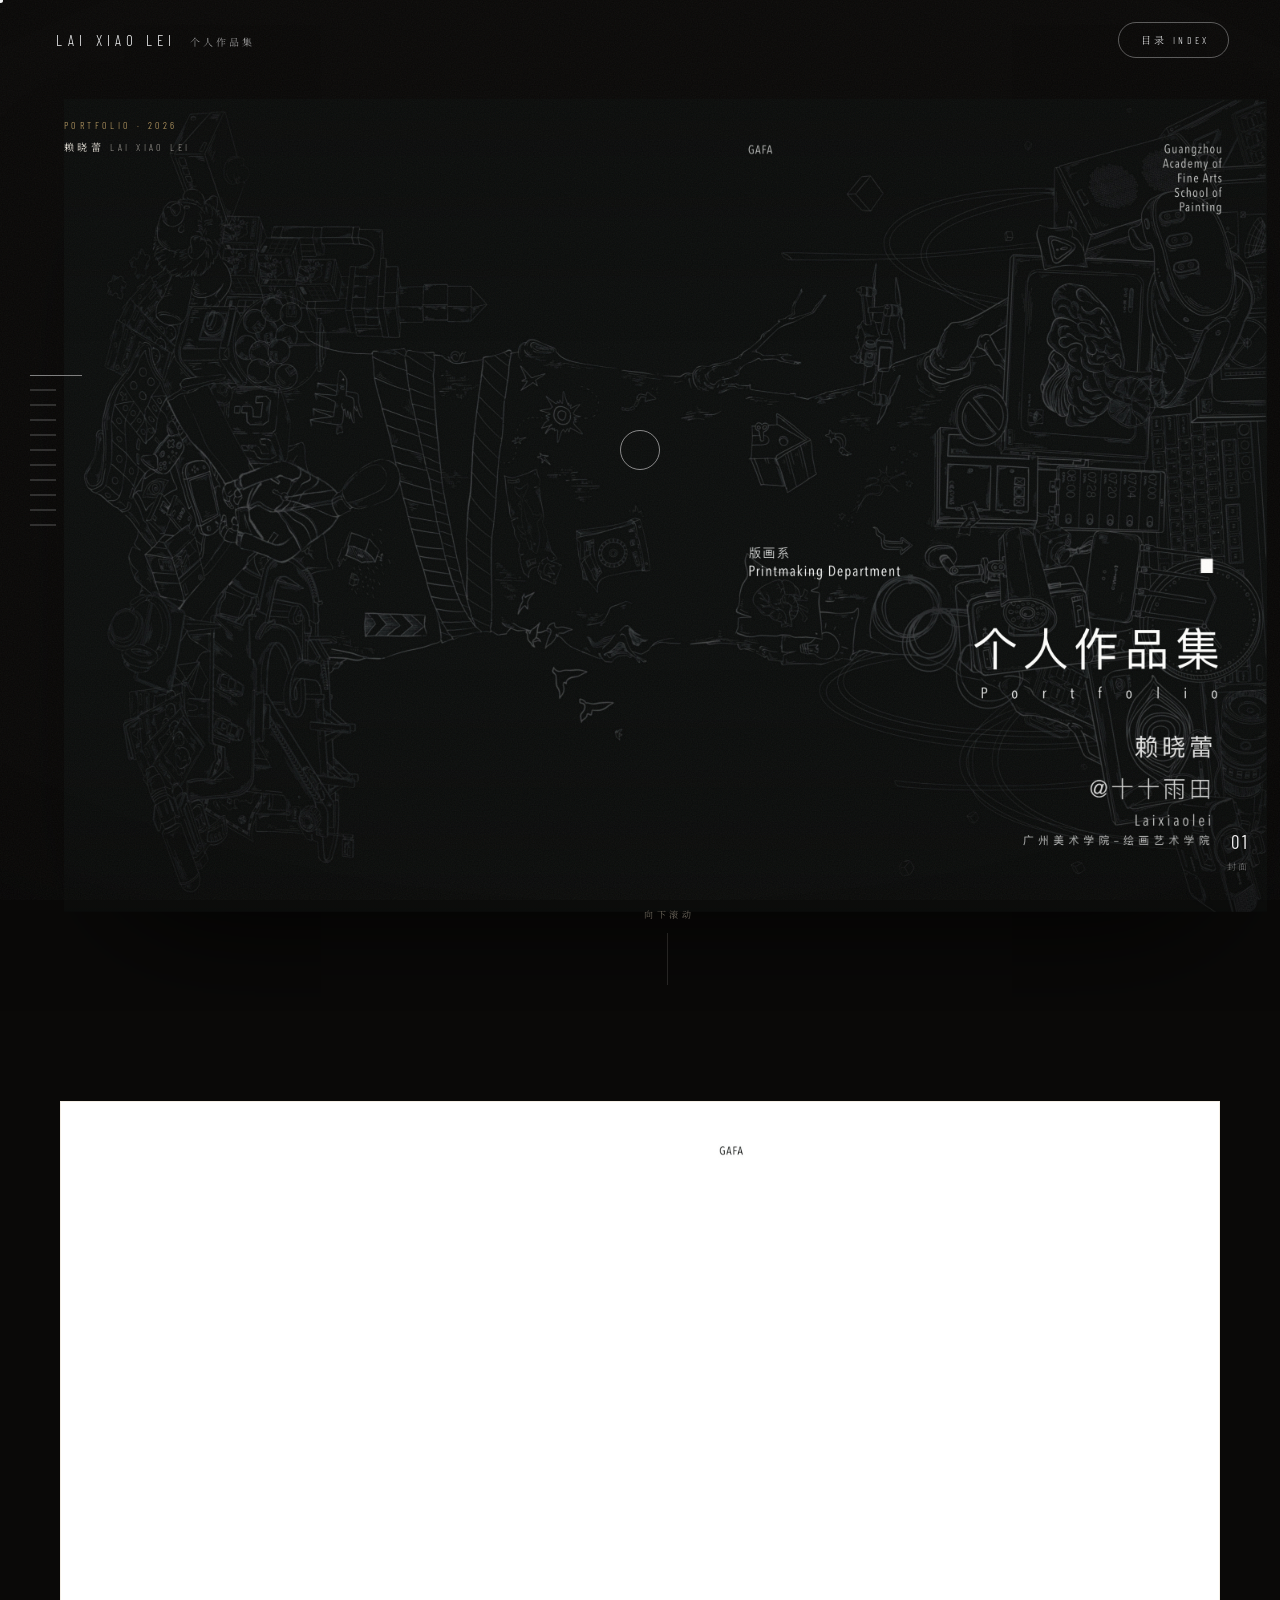
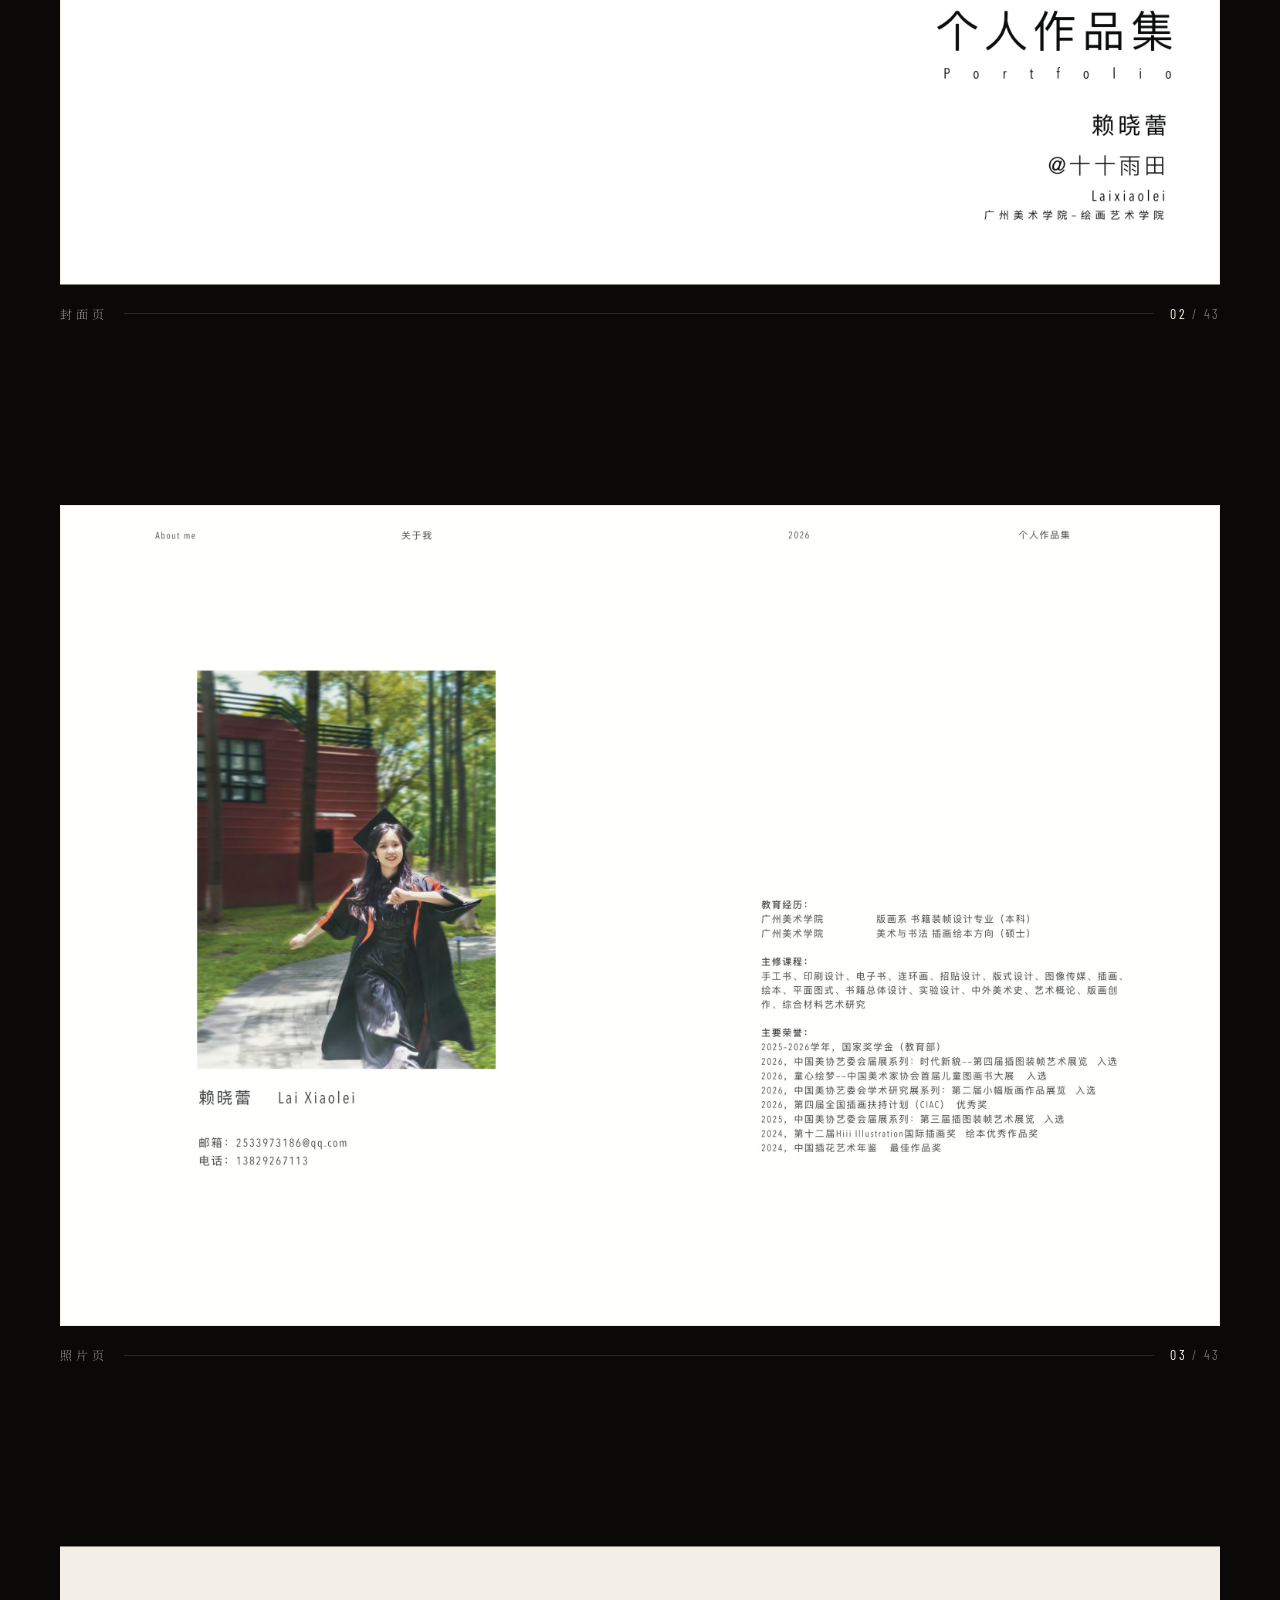
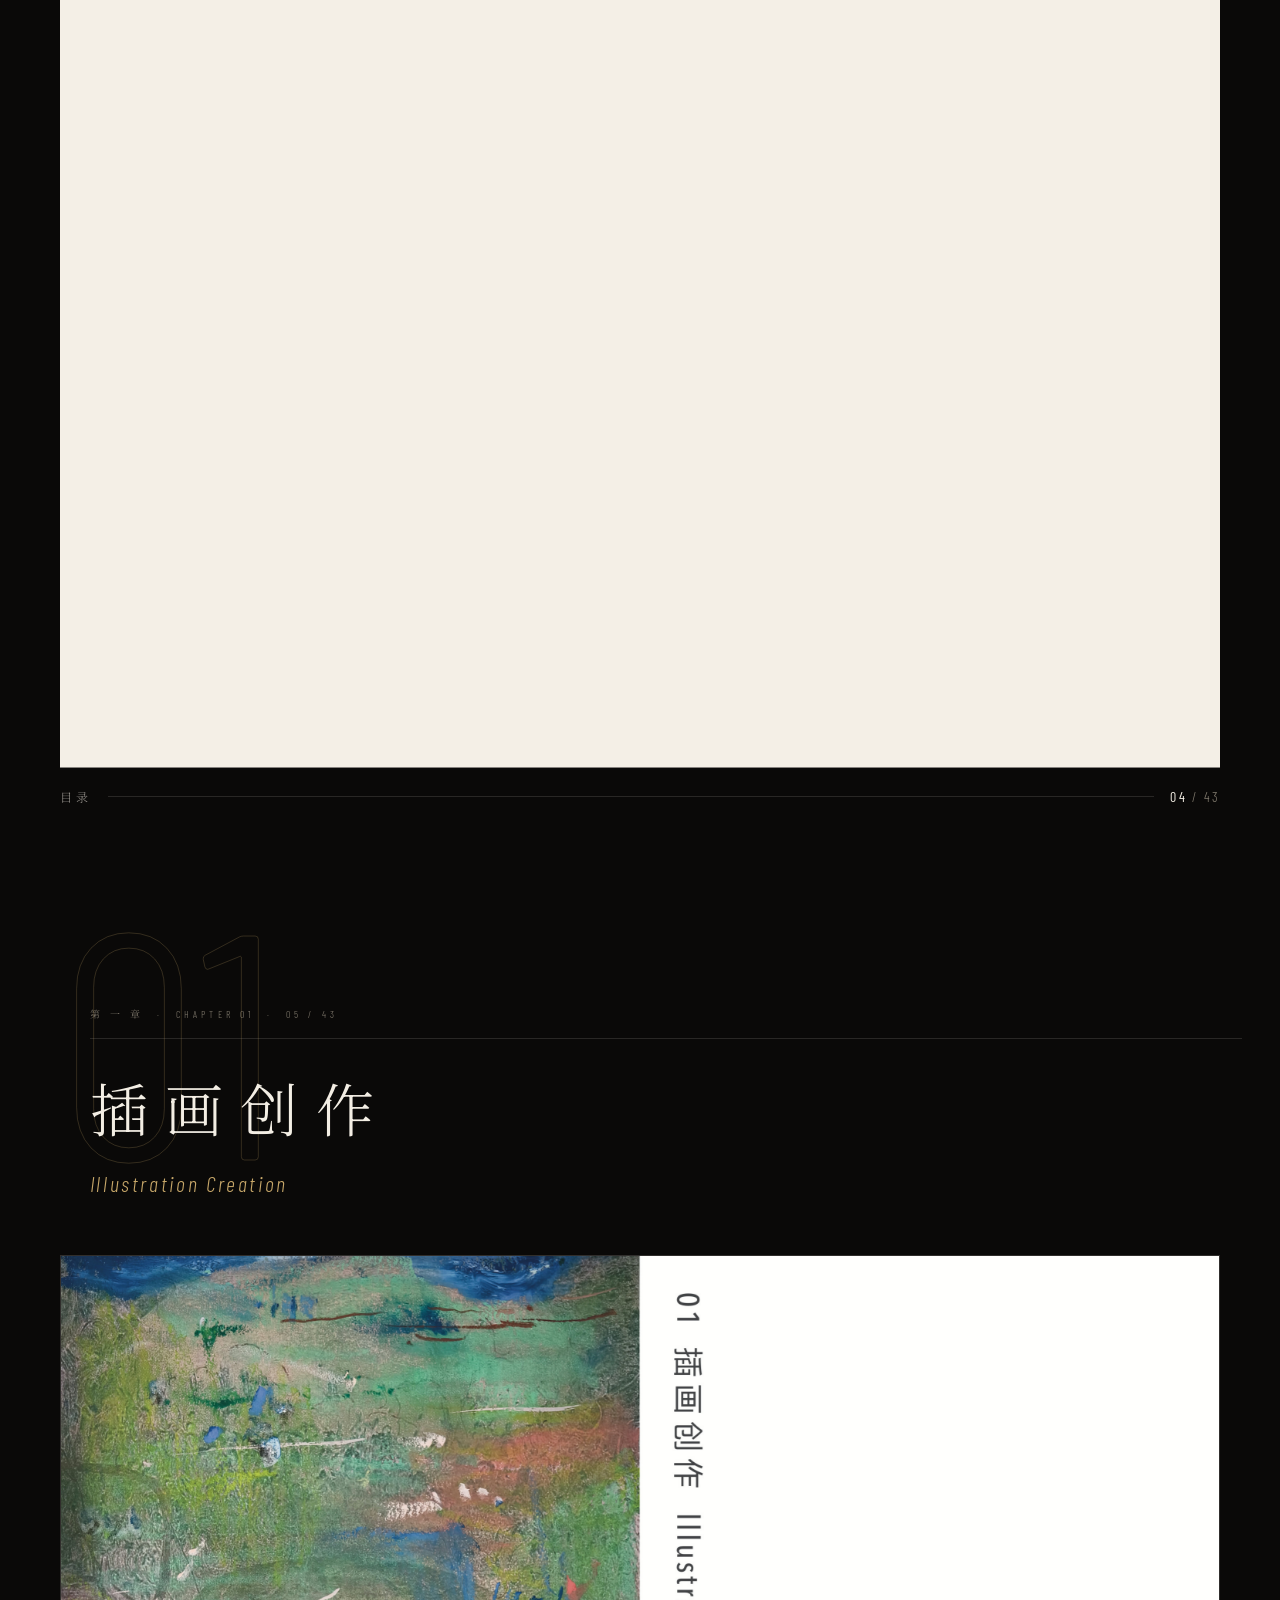
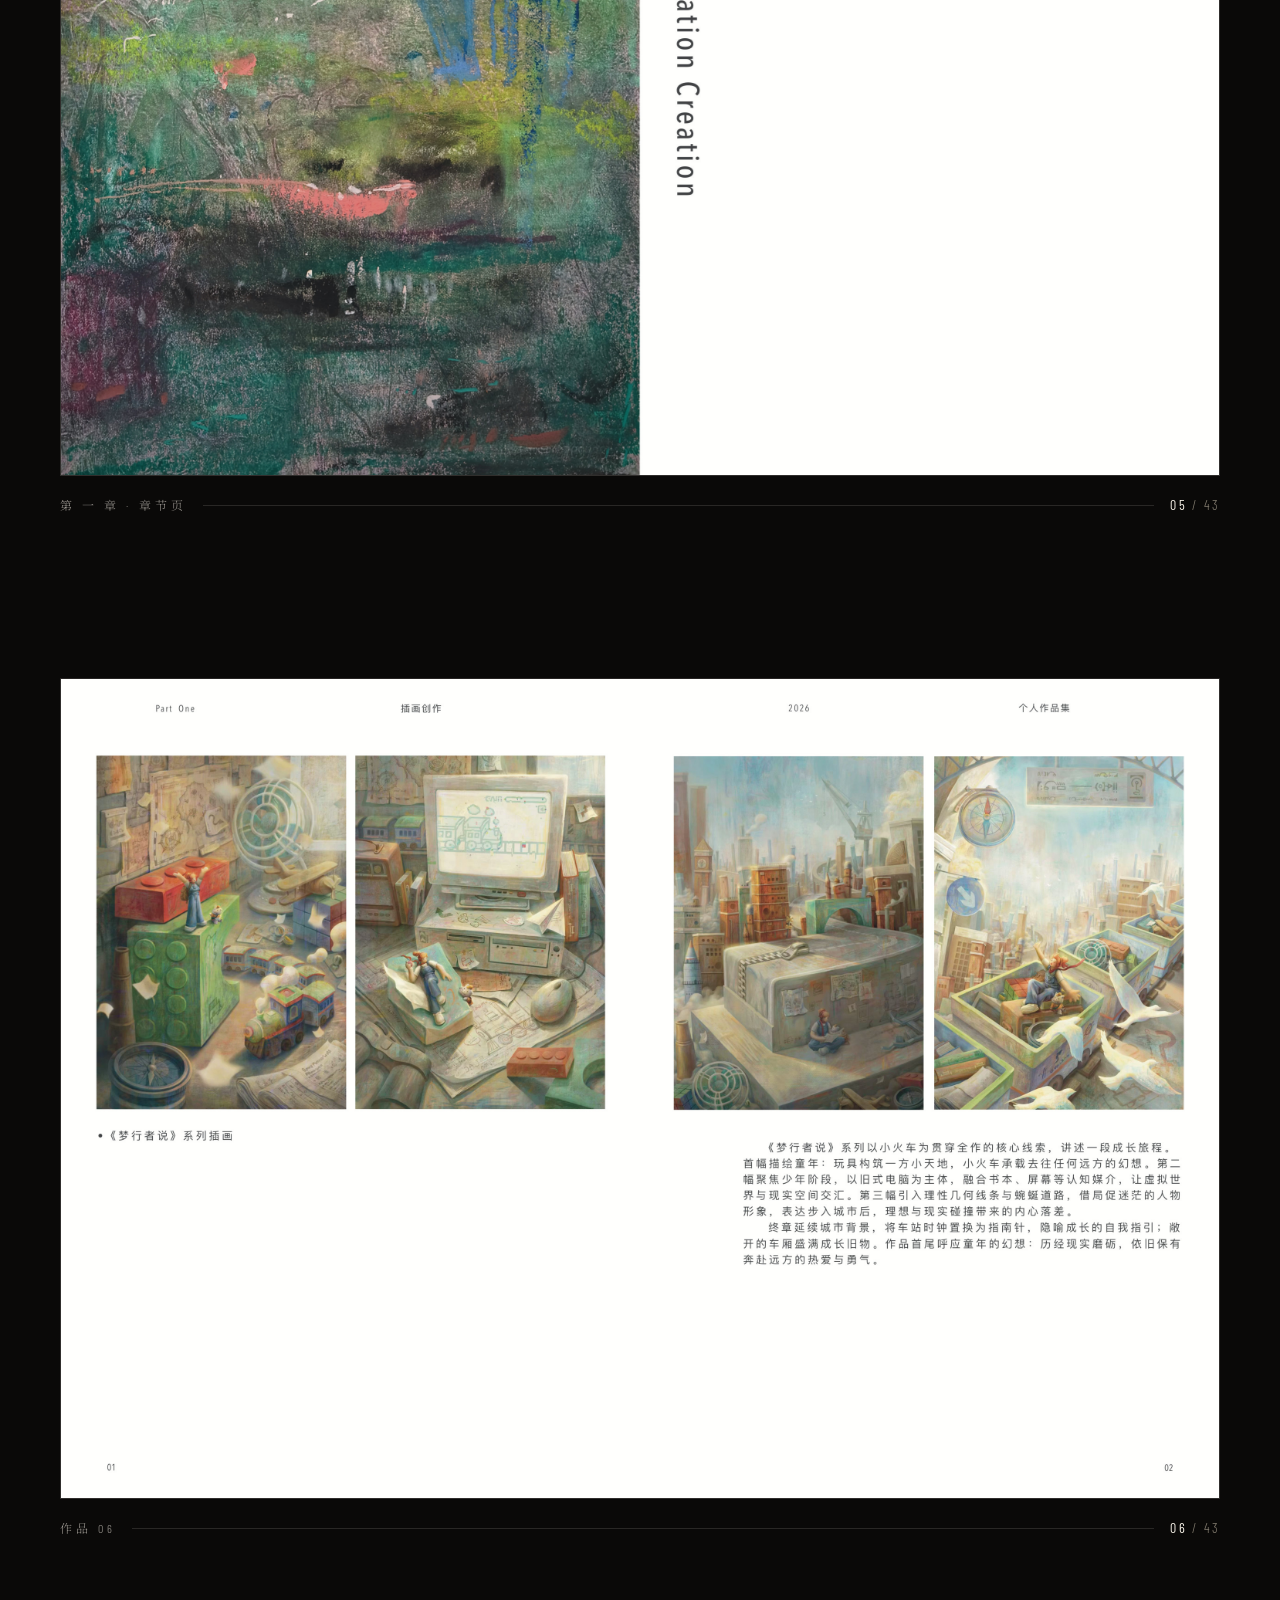
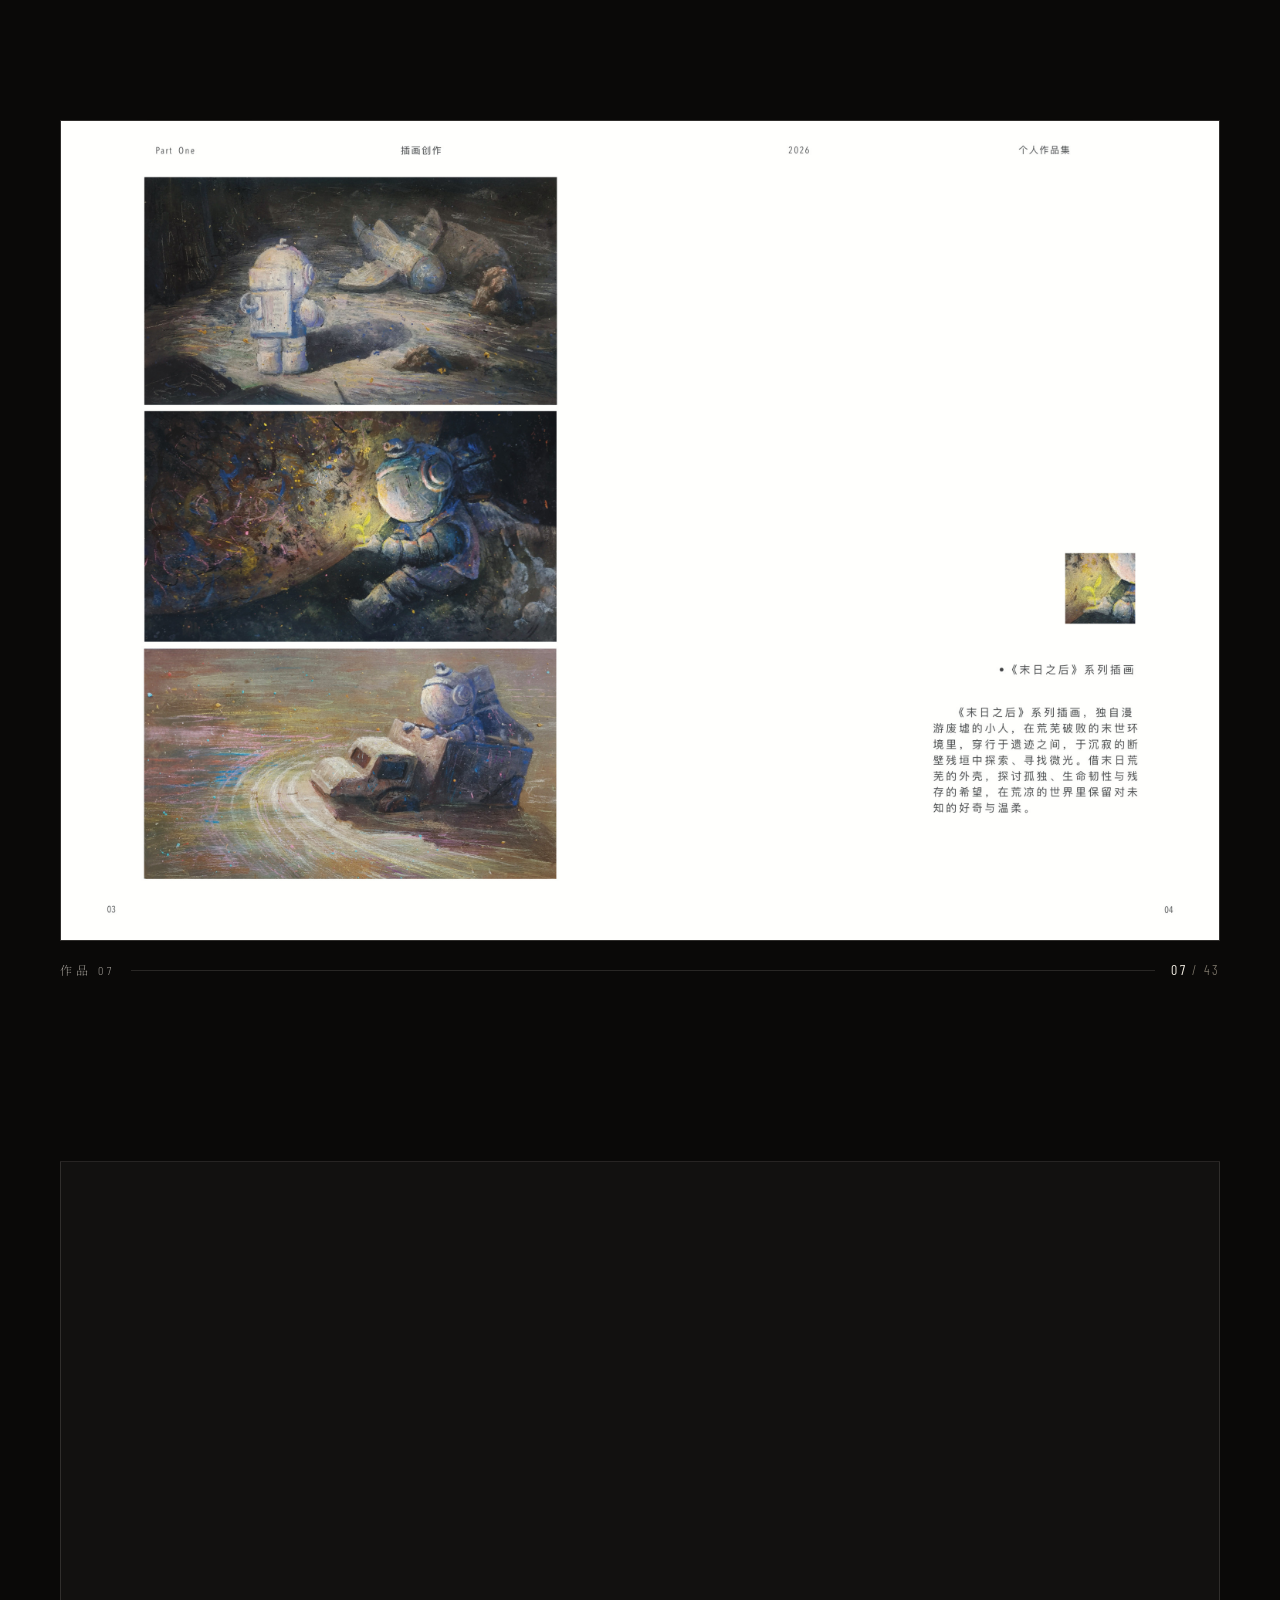
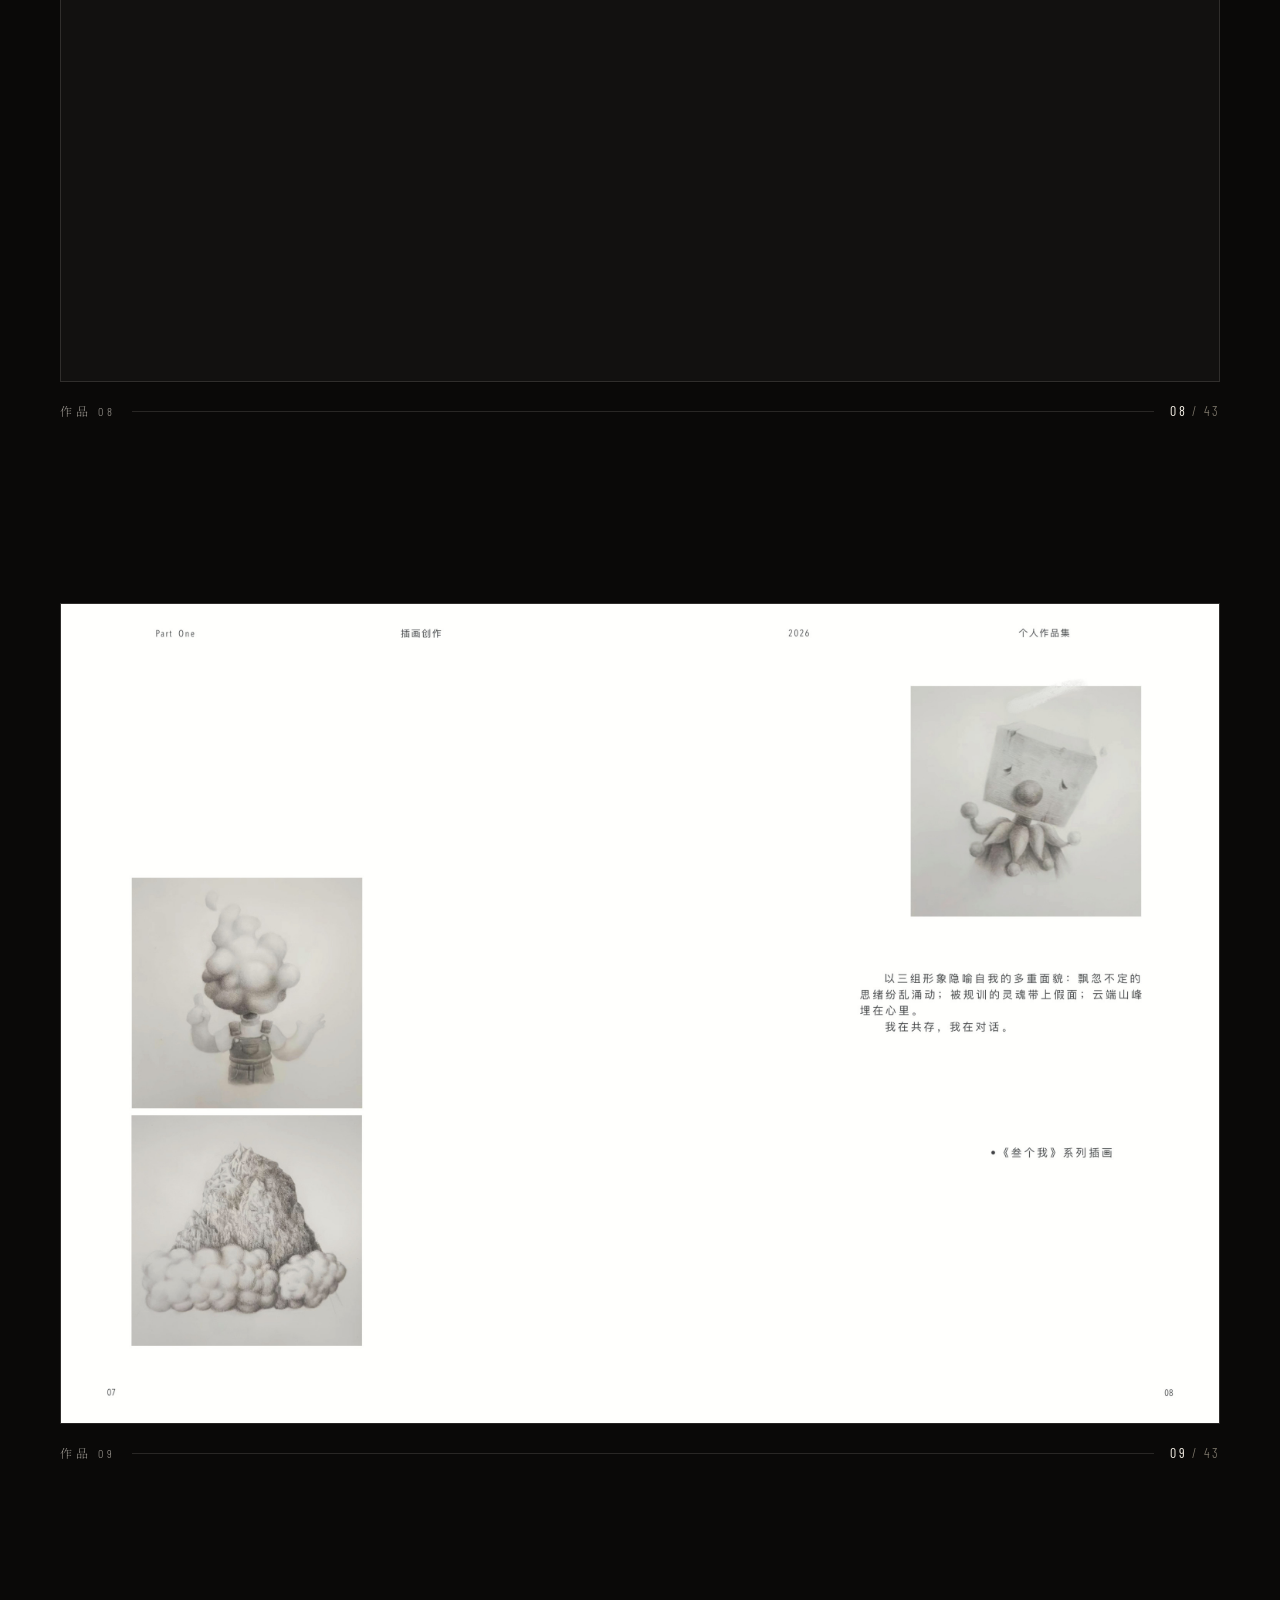
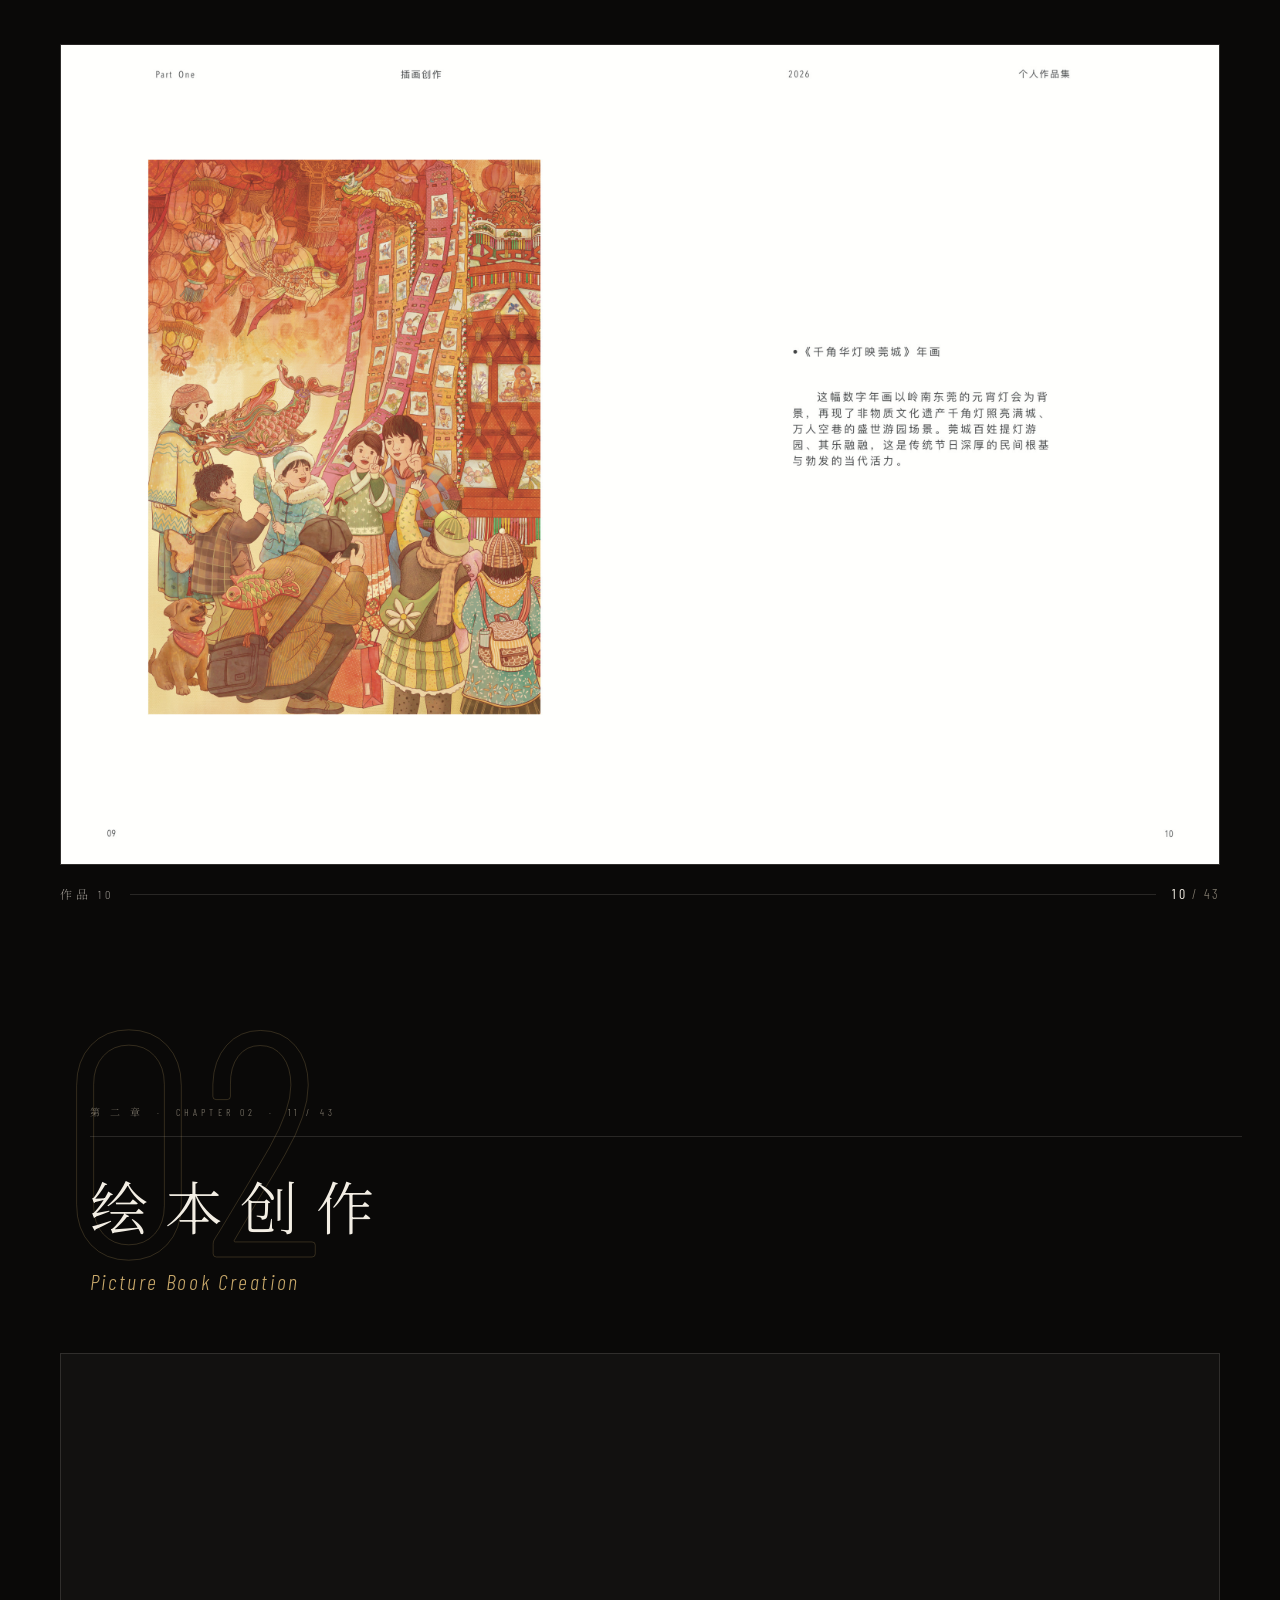
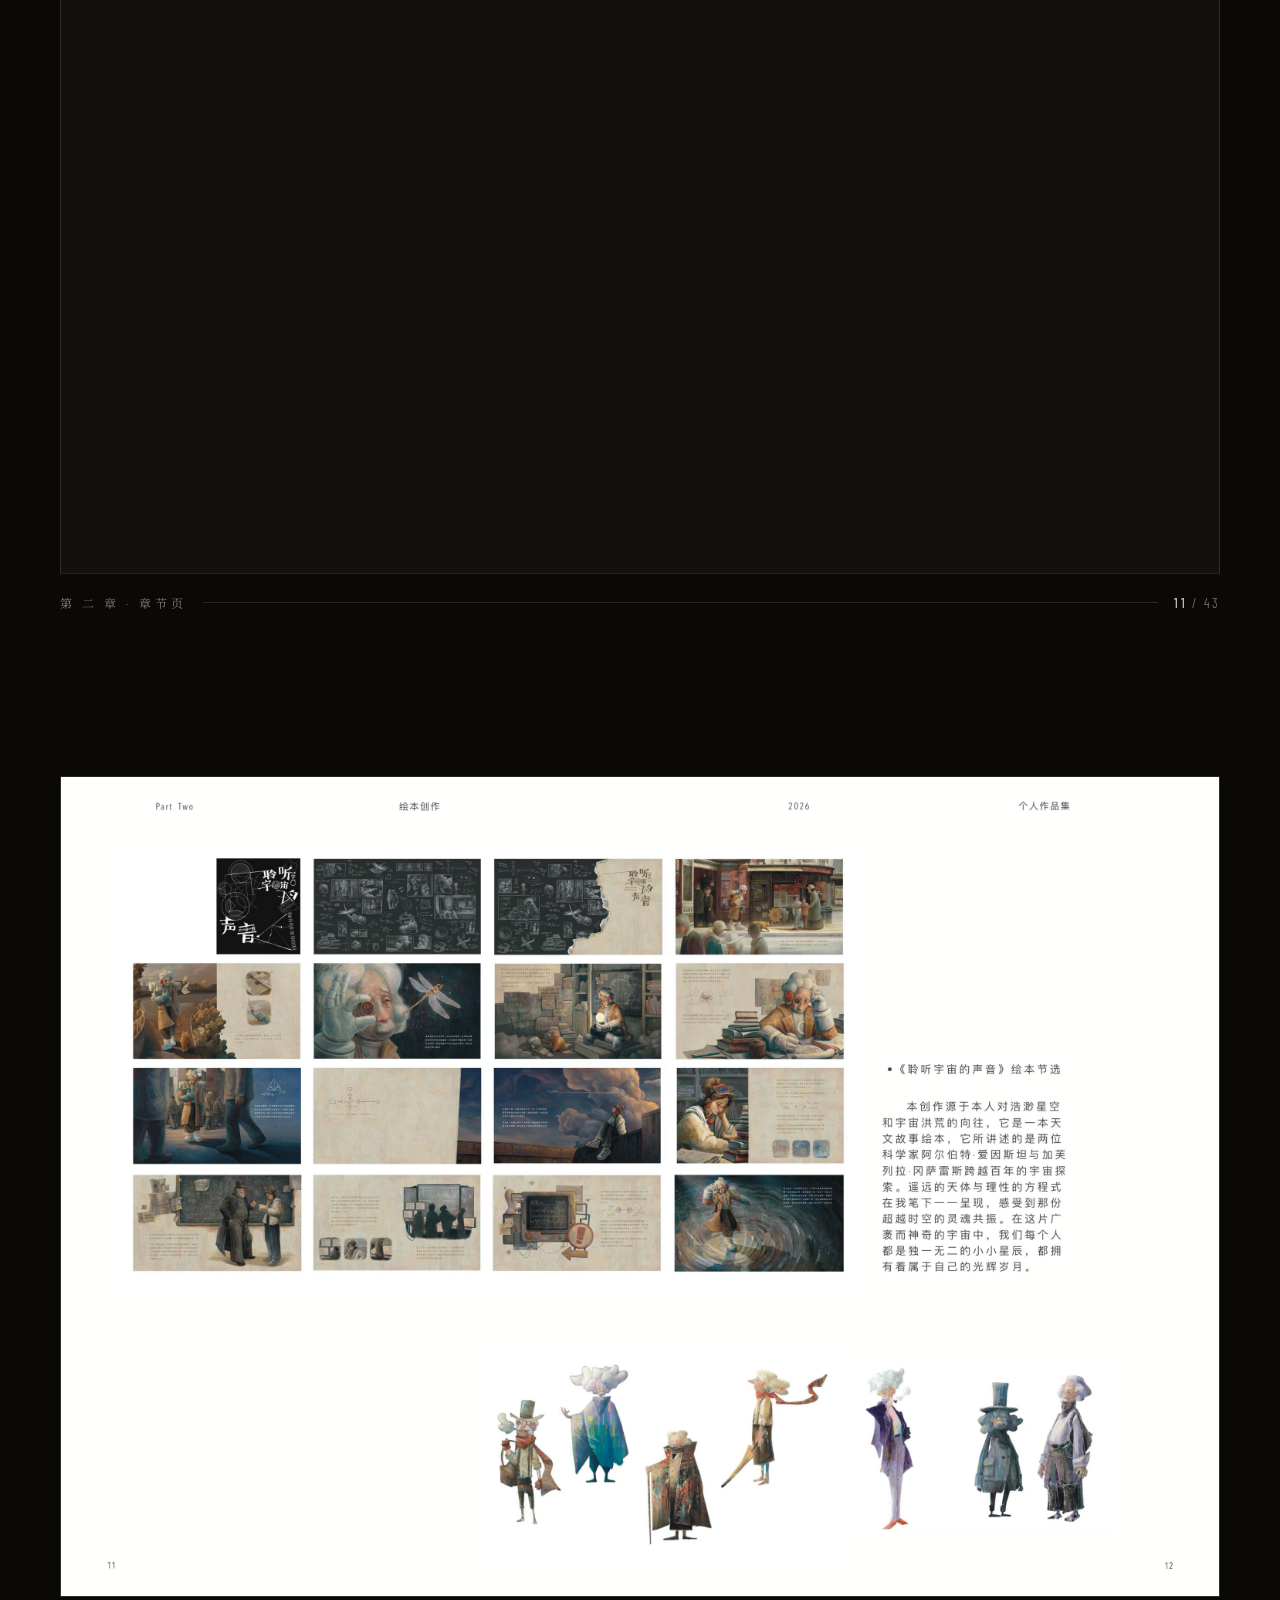
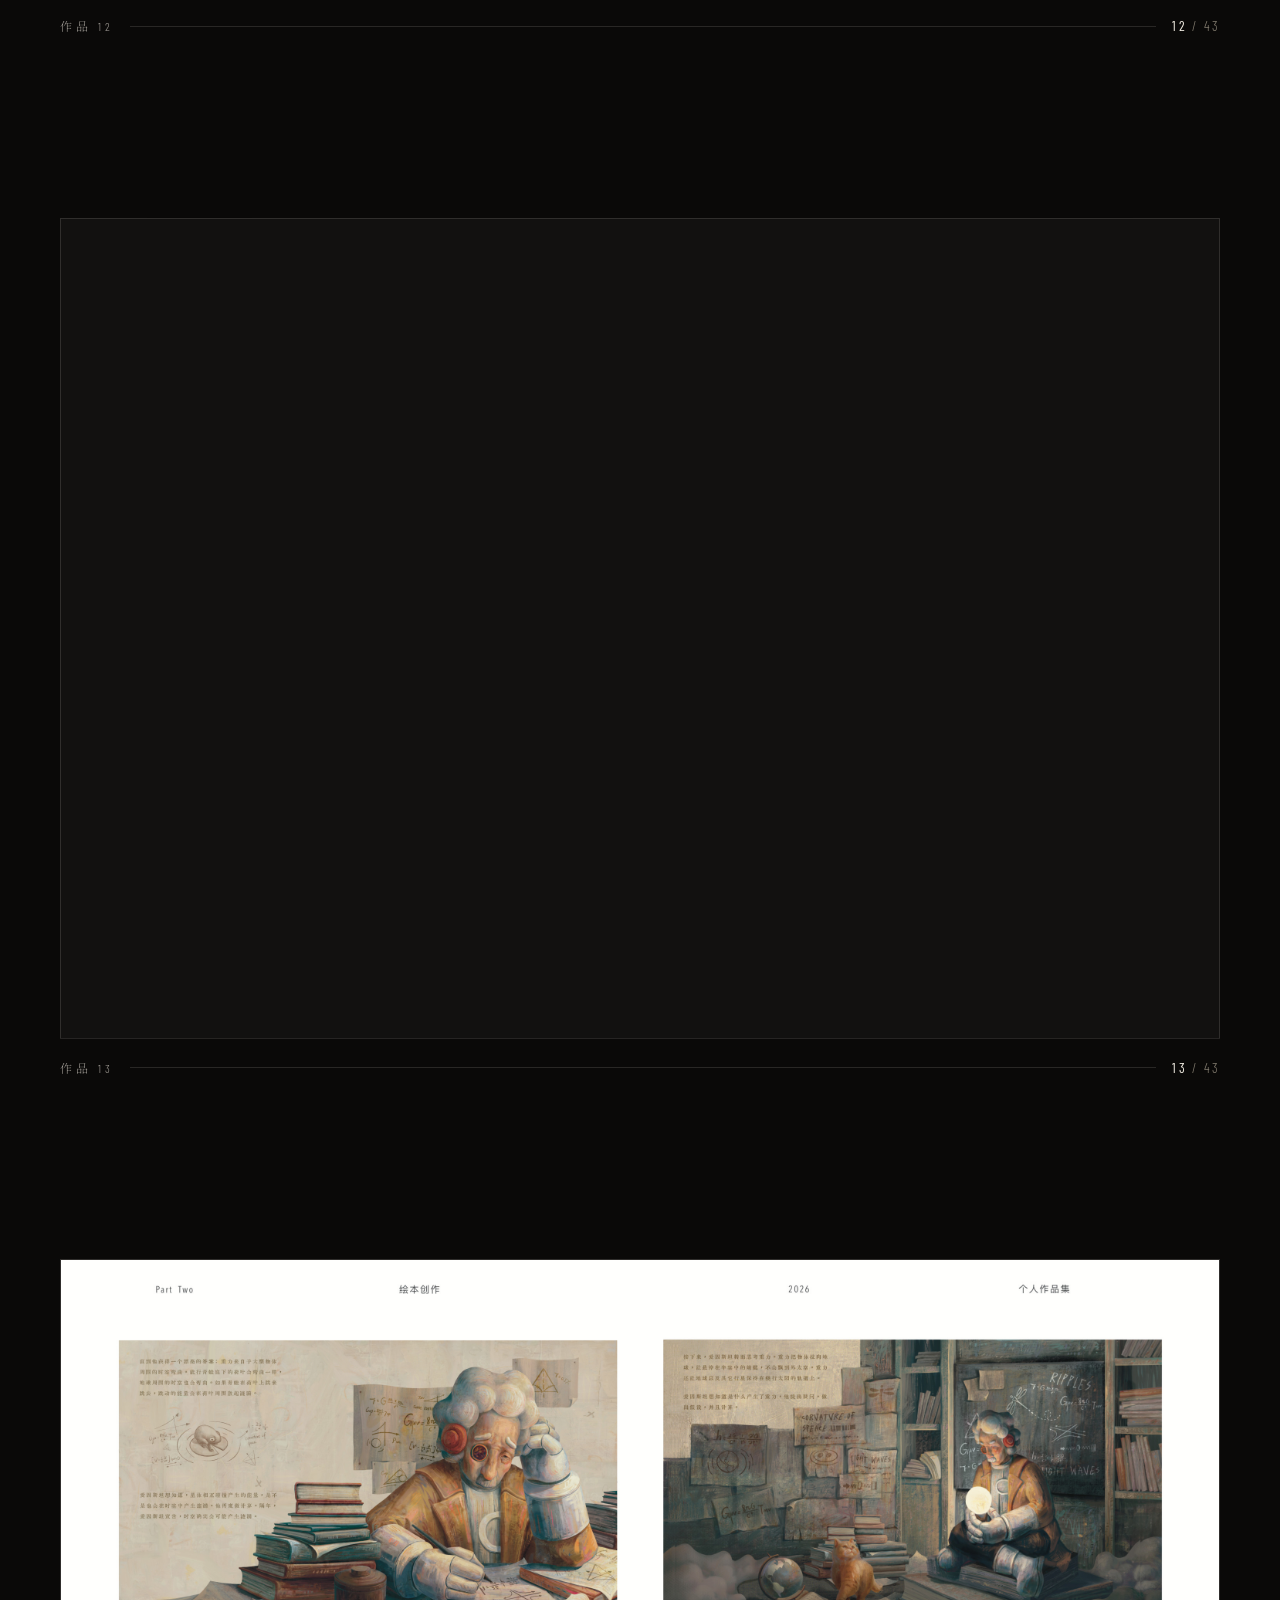
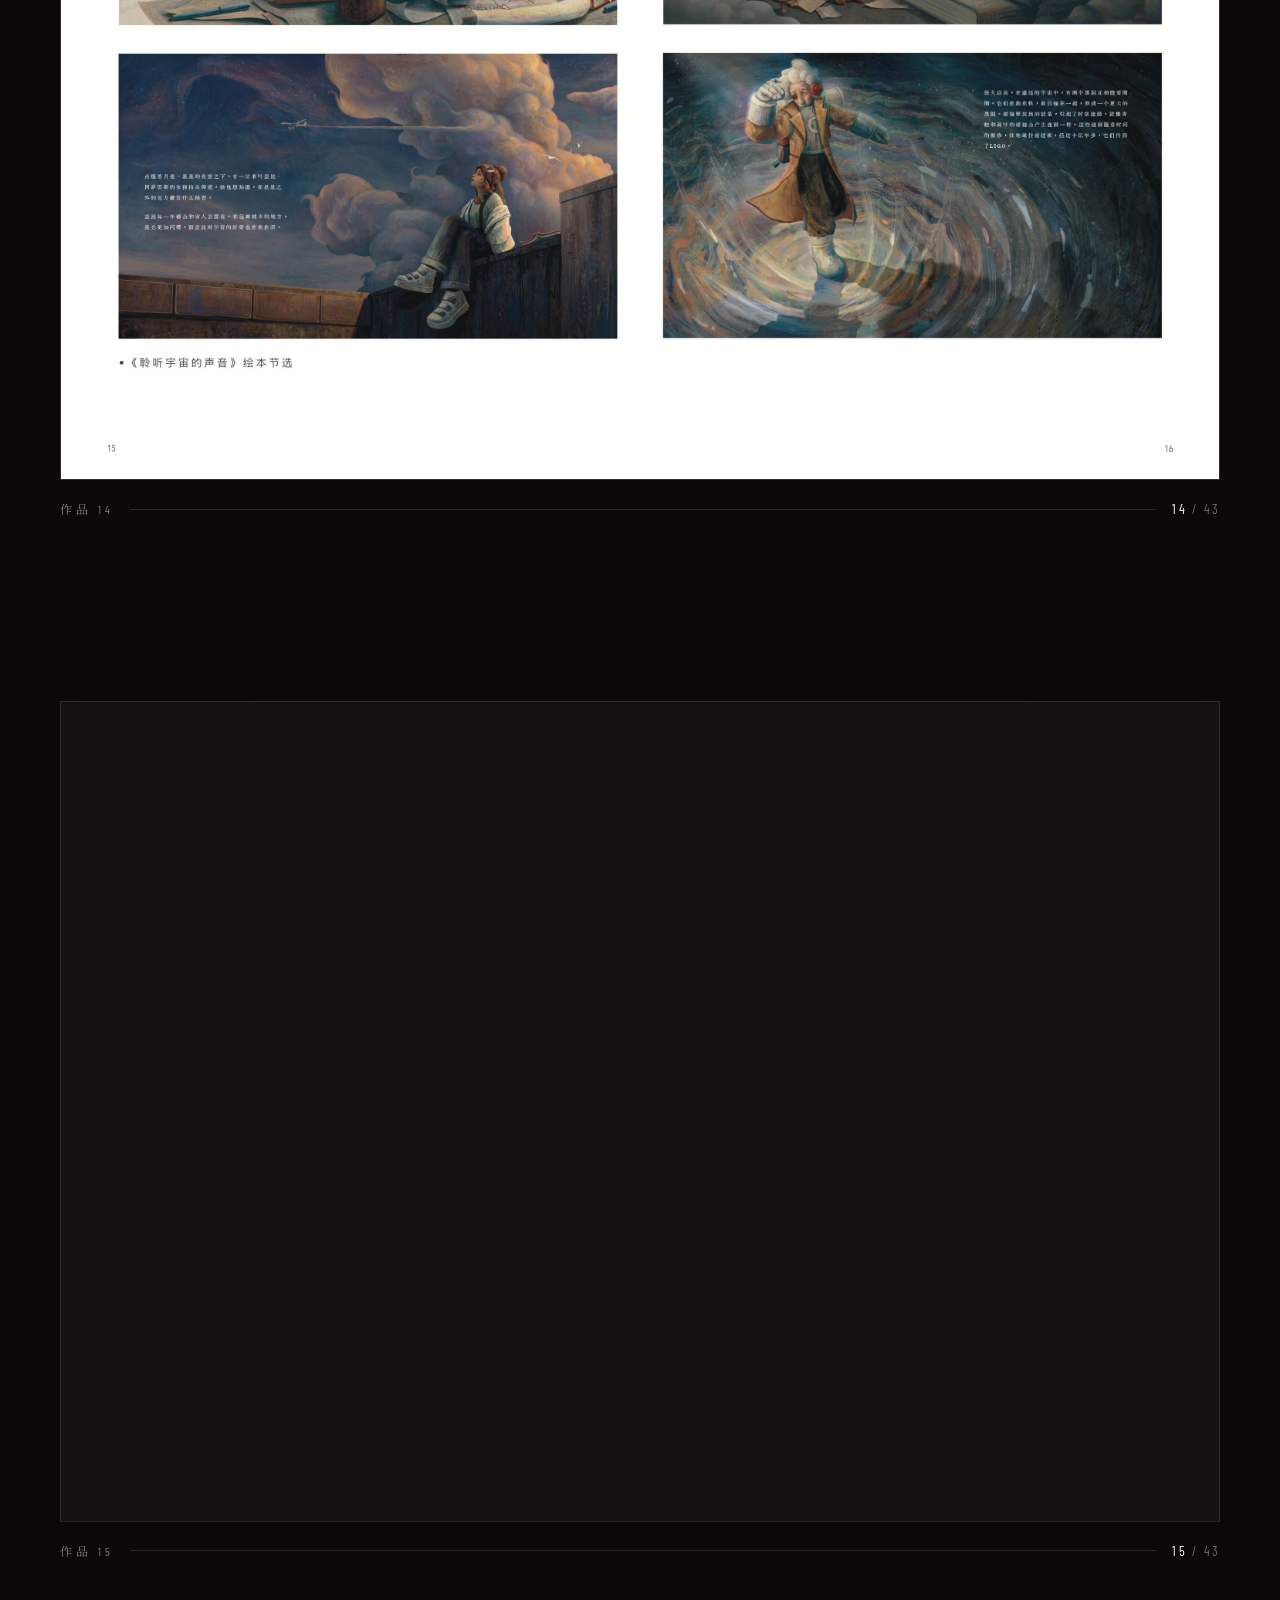
<file: lai-xiaolei-portfolio/index.html>
<!DOCTYPE html>
<html lang="zh-CN">
<head>
<meta charset="UTF-8">
<meta name="viewport" content="width=device-width, initial-scale=1.0">
<title>个人作品集 · 赖晓蕾 LAI XIAO LEI</title>
<meta name="description" content="赖晓蕾个人作品集 · 广州美术学院 绘画艺术学院 版画系">
<link rel="preconnect" href="https://fonts.googleapis.com">
<link rel="preconnect" href="https://fonts.gstatic.com" crossorigin>
<link href="https://fonts.googleapis.com/css2?family=Barlow+Condensed:ital,wght@0,300;0,400;0,500;0,600;1,300;1,400&family=Noto+Serif+SC:wght@200;300;400;600&display=swap" rel="stylesheet">
<style>
:root{
  --ink:#0a0908; --ink2:#121110; --ink3:#1a1816;
  --bone:#f3eee4; --bone-dim:rgba(243,238,228,.62); --ash:#847d70;
  --gold:#c8a86a; --gold-dim:rgba(200,168,106,.42);
  --line:rgba(243,238,228,.13); --line-2:rgba(243,238,228,.28);
  --ease:cubic-bezier(.16,1,.3,1);
  --ease-io:cubic-bezier(.76,0,.24,1);
  /* 全站统一字体：Avenir Next Condensed（macOS/iOS 原生）。
     Windows/Android 无此字体，回退到最接近的 Barlow Condensed；
     中文无对应字形，继续回退到中文字体。 */
  --ff:'Avenir Next Condensed','Avenir Next','Barlow Condensed','Helvetica Neue',Arial,'Songti SC','Noto Serif SC','PingFang SC','Microsoft YaHei',serif;
  --serif:var(--ff);
  --display:var(--ff);
  --sans:var(--ff);
}
*{margin:0;padding:0;box-sizing:border-box}
html{scroll-behavior:smooth;-webkit-text-size-adjust:100%}
body{
  background:var(--ink);color:var(--bone);
  font-family:var(--sans);font-weight:300;line-height:1.6;
  -webkit-font-smoothing:antialiased;text-rendering:optimizeLegibility;
  overflow-x:hidden;
}
img{display:block;width:100%;height:auto}
a{color:inherit;text-decoration:none}
button{font:inherit;color:inherit;background:none;border:none;cursor:pointer}
:focus-visible{outline:1px solid var(--gold);outline-offset:3px;border-radius:2px}
::selection{background:var(--gold);color:var(--ink)}
::-webkit-scrollbar{width:8px}
::-webkit-scrollbar-track{background:var(--ink)}
::-webkit-scrollbar-thumb{background:#2a2622;border-radius:8px}
::-webkit-scrollbar-thumb:hover{background:#3a352f}

/* ============ 环境层：颗粒 / 暗角 ============ */
.grain{position:fixed;inset:0;z-index:60;pointer-events:none;opacity:.055;
  background-image:url("data:image/svg+xml,%3Csvg xmlns='http://www.w3.org/2000/svg' width='180' height='180'%3E%3Cfilter id='n'%3E%3CfeTurbulence type='fractalNoise' baseFrequency='.82' numOctaves='2' stitchTiles='stitch'/%3E%3C/filter%3E%3Crect width='100%25' height='100%25' filter='url(%23n)'/%3E%3C/svg%3E")}
.vignette{position:fixed;inset:0;z-index:55;pointer-events:none;
  background:radial-gradient(130% 100% at 50% 45%,transparent 55%,rgba(0,0,0,.55))}

/* ============ 首屏文字上浮（Hero 用） ============ */
@keyframes plRise{from{opacity:0;transform:translateY(24px)}to{opacity:1;transform:none}}

/* ============ 自定义光标 ============ */
.cursor-dot,.cursor-ring{position:fixed;top:0;left:0;z-index:9500;pointer-events:none;border-radius:50%;
  mix-blend-mode:difference;will-change:transform}
.cursor-dot{width:5px;height:5px;background:#fff;margin:-2.5px 0 0 -2.5px}
.cursor-ring{width:40px;height:40px;border:1px solid rgba(255,255,255,.55);margin:-20px 0 0 -20px;
  transition:width .4s var(--ease),height .4s var(--ease),margin .4s var(--ease),opacity .3s}
.cursor-ring.grow{width:82px;height:82px;margin:-41px 0 0 -41px}
@media (hover:none),(pointer:coarse){.cursor-dot,.cursor-ring{display:none}}

/* ============ 固定 HUD ============ */
.progress{position:fixed;top:0;left:0;height:2px;width:0;z-index:8000;
  background:linear-gradient(90deg,transparent,var(--gold));
  box-shadow:0 0 14px rgba(200,168,106,.55)}
.topbar{position:fixed;top:0;left:0;right:0;z-index:7000;display:flex;align-items:center;
  justify-content:space-between;padding:22px clamp(18px,4vw,52px);
  mix-blend-mode:difference;pointer-events:none}
.topbar>*{pointer-events:auto}
.brand{font-family:var(--display);font-size:15px;letter-spacing:.34em;text-indent:.34em;color:#fff}
.brand span{font-family:var(--sans);font-size:10px;letter-spacing:.3em;opacity:.7;margin-left:14px}
.idx-btn{font-family:var(--sans);font-size:10px;letter-spacing:.34em;text-indent:.34em;color:#fff;
  text-transform:uppercase;background:transparent;border:1px solid rgba(255,255,255,.35);
  border-radius:40px;padding:9px 18px;cursor:pointer;transition:.4s var(--ease)}
.idx-btn:hover{background:#fff;color:#000;border-color:#fff;letter-spacing:.42em}

/* 侧栏章节指示 */
.rail{position:fixed;left:clamp(14px,2.4vw,30px);top:50%;transform:translateY(-50%);z-index:7000;
  display:flex;flex-direction:column;gap:14px;mix-blend-mode:difference}
.rail i{width:26px;height:1px;background:rgba(255,255,255,.32);transition:.5s var(--ease);display:block}
.rail i.on{width:52px;background:#fff}
.rail i:hover{background:#fff}
@media(max-width:820px){.rail{display:none}}
.side-count{position:fixed;right:clamp(14px,2.4vw,30px);bottom:26px;z-index:7000;mix-blend-mode:difference;
  font-family:var(--display);font-size:13px;letter-spacing:.24em;color:rgba(255,255,255,.72);text-align:right}
.side-count b{font-weight:400;color:#fff;font-size:19px}
.side-count .lbl{font-family:var(--sans);font-size:9px;letter-spacing:.3em;opacity:.65;display:block;margin-top:2px}
@media(max-width:820px){.side-count{display:none}}

/* ============ 目录浮层 ============ */
.overlay{position:fixed;inset:0;z-index:9000;background:rgba(8,7,6,.965);
  backdrop-filter:blur(10px);display:flex;flex-direction:column;justify-content:center;
  padding:0 clamp(24px,9vw,150px);opacity:0;visibility:hidden;transition:opacity .6s var(--ease),visibility .6s}
.overlay.open{opacity:1;visibility:visible}
.ov-head{display:flex;align-items:baseline;justify-content:space-between;border-bottom:1px solid var(--line);
  padding-bottom:20px;margin-bottom:11px}
.ov-head h2{font-family:var(--display);font-size:clamp(24px,4.2vw,44px);font-weight:400;letter-spacing:.18em;color:var(--gold)}
.ov-close{font-size:10px;letter-spacing:.34em;text-transform:uppercase;color:var(--ash);cursor:pointer;transition:.35s}
.ov-close:hover{color:var(--gold)}
.ov-list{list-style:none;max-height:74vh;overflow-y:auto}
.ov-list li{opacity:0;transform:translateY(22px);transition:opacity .7s var(--ease),transform .7s var(--ease)}
.overlay.open .ov-list li{opacity:1;transform:none}
.ov-list a{display:flex;align-items:baseline;gap:22px;padding:15px 4px;border-bottom:1px solid var(--line);
  transition:.45s var(--ease)}
.ov-list a:hover{padding-left:16px;background:linear-gradient(90deg,rgba(200,168,106,.07),transparent)}
.ov-no{font-family:var(--display);font-size:17px;color:var(--ash);min-width:46px;letter-spacing:.06em}
.ov-zh{font-family:var(--serif);font-size:19px;letter-spacing:.22em;flex:1;transition:.45s}
.ov-en{font-family:var(--display);font-style:italic;font-size:14px;color:var(--ash);letter-spacing:.08em}
.ov-list a:hover .ov-zh,.ov-list a:hover .ov-no{color:var(--gold)}

/* ============ Hero = 封面 ============ */
.hero{position:relative;min-height:100svh;display:grid;place-items:center;overflow:hidden;
  padding:clamp(70px,11vh,120px) clamp(20px,5vw,70px)}
.hero-art{position:relative;width:min(1320px,94vw);overflow:hidden;
  box-shadow:0 60px 130px -60px rgba(0,0,0,.95)}
.hero-art img{width:100%;height:auto;cursor:zoom-in;transform:scale(1.06);animation:heroZoom 22s var(--ease) forwards}
@keyframes heroZoom{to{transform:scale(1)}}
.hero-art::after{content:"";position:absolute;inset:0;
  background:linear-gradient(180deg,rgba(10,9,8,.28),transparent 30%,transparent 70%,rgba(10,9,8,.34))}
.hero-meta{position:absolute;z-index:3;display:flex;flex-direction:column;gap:6px;
  font-family:var(--sans);font-size:10px;letter-spacing:.34em;text-transform:uppercase;color:var(--bone-dim)}
.hero-meta.tl{top:clamp(80px,13vh,140px);left:clamp(20px,5vw,70px)}
.hero-meta b{color:var(--bone);font-weight:400}
.hero-meta .gn{color:var(--gold)}
.scroll-cue{position:absolute;bottom:26px;left:50%;transform:translateX(-50%);z-index:4;text-align:center;
  font-size:9px;letter-spacing:.42em;text-indent:.42em;color:var(--ash);text-transform:uppercase}
.scroll-cue i{display:block;width:1px;height:52px;margin:10px auto 0;background:var(--line);position:relative;overflow:hidden}
.scroll-cue i::after{content:"";position:absolute;top:-100%;left:0;width:100%;height:100%;
  background:var(--gold);animation:cue 2.4s var(--ease) infinite}
@keyframes cue{0%{top:-100%}55%,100%{top:100%}}
.hero .fade-up{opacity:0;animation:plRise 1.2s var(--ease) forwards}
.hero .d1{animation-delay:.5s}.hero .d3{animation-delay:1s}.hero .d4{animation-delay:1.2s}

/* ============ 主内容 ============ */
main{position:relative;z-index:10}
.plate-sec{position:relative;display:flex;justify-content:center;padding:clamp(48px,10vh,130px) clamp(18px,5vw,60px)}
.plate-sec.tight{padding-top:clamp(22px,4vh,44px)}
.plate{width:min(1180px,94vw);position:relative}
.plate.wide{width:min(1320px,94vw)}
.plate.slim{width:min(960px,92vw)}

/* 画作：墨黑画框 + 幕帘揭开 + 画面 1.14→1 缓动放大（不裁切、不改比例） */
.frame{position:relative;overflow:hidden;background:var(--ink2);border:1px solid var(--line);
  box-shadow:0 50px 90px -55px rgba(0,0,0,.9);
  clip-path:inset(0 0 100% 0);scale:.94;
  transition:clip-path 1.35s var(--ease-io),scale 1.4s var(--ease),box-shadow .6s var(--ease)}
.plate-sec.in .frame,.chapter.in .frame{clip-path:inset(0 0 0 0);scale:1}
.plate-sec.in .frame:hover,.chapter.in .frame:hover{box-shadow:0 70px 120px -60px rgba(0,0,0,.95)}
.frame img{display:block;width:100%;height:auto;cursor:zoom-in;
  transform:scale(1.14);transition:transform 1.7s var(--ease)}
.plate-sec.in .frame img,.chapter.in .frame img{transform:scale(1)}
.frame.is-light{background:#f4efe6}
/* 章节页走视差，取消过渡以免拖影 */
.chapter .frame img{transition:none;will-change:transform}

.cap{display:flex;align-items:baseline;justify-content:space-between;gap:16px;margin-top:18px;
  font-size:10px;letter-spacing:.3em;text-transform:uppercase;color:var(--ash);
  opacity:0;transform:translateY(14px);transition:opacity .9s var(--ease) .5s,transform .9s var(--ease) .5s}
.plate-sec.in .cap,.chapter.in .cap{opacity:1;transform:none}
.cap .l{display:flex;align-items:baseline;gap:14px}
.cap .zh{font-family:var(--serif);font-size:12px;letter-spacing:.34em;color:var(--bone-dim)}
.cap .r{font-family:var(--display);font-size:14px;letter-spacing:.16em;color:var(--ash)}
.cap .r b{color:var(--bone);font-weight:400}
.cap .rule{flex:1;height:1px;background:var(--line);align-self:center;min-width:20px}

/* ============ 章节分隔 ============ */
.chapter{position:relative;padding:clamp(60px,12vh,150px) 0 clamp(40px,8vh,90px)}
.chapter-head{width:min(1320px,94vw);margin:0 auto clamp(30px,6vh,64px);position:relative;
  padding-left:clamp(0px,4vw,64px)}
.ch-num{position:absolute;left:clamp(-8px,2vw,20px);top:-.42em;font-family:var(--display);
  font-size:clamp(120px,26vw,320px);line-height:1;font-weight:300;color:transparent;
  -webkit-text-stroke:1px rgba(200,168,106,.22);pointer-events:none;user-select:none;
  opacity:0;transform:translateY(40px);transition:opacity 1.3s var(--ease),transform 1.3s var(--ease)}
.chapter.in .ch-num{opacity:1;transform:none}
.ch-rule{height:1px;background:var(--line);margin-bottom:24px}
.ch-zh{font-family:var(--serif);font-weight:300;font-size:clamp(26px,5.4vw,58px);letter-spacing:.3em;
  color:var(--bone);position:relative}
.ch-en{font-family:var(--display);font-style:italic;font-size:clamp(14px,2vw,22px);color:var(--gold);
  letter-spacing:.12em;margin-top:10px}
.ch-index{font-family:var(--sans);font-size:10px;letter-spacing:.42em;color:var(--ash);text-transform:uppercase;
  margin-bottom:16px}
.chapter-plate{display:flex;justify-content:center;padding:0 clamp(18px,5vw,60px)}
/* 章节文字遮蔽揭示 */
.tm{overflow:hidden;display:block}
.tm>span{display:block;transform:translateY(112%);transition:transform 1.05s var(--ease)}
.chapter.in .tm>span{transform:none}
.chapter.in .tm:nth-child(2)>span{transition-delay:.12s}
.chapter.in .ch-zh.tm>span{transition-delay:.1s}
.chapter.in .ch-en.tm>span{transition-delay:.24s}

/* ============ 页脚 ============ */
footer{position:relative;z-index:10;text-align:center;padding:70px 20px 46px;color:var(--ash);
  border-top:1px solid var(--line);margin-top:60px}
footer .fb{font-size:10px;letter-spacing:.34em;text-transform:uppercase}
.to-top{margin-top:26px;display:inline-block;font-size:10px;letter-spacing:.34em;text-transform:uppercase;
  color:var(--gold);border:1px solid var(--line);border-radius:40px;padding:11px 24px;cursor:pointer;
  transition:.4s var(--ease)}
.to-top:hover{background:var(--gold);color:var(--ink);border-color:var(--gold)}

/* ============ 灯箱（看高清原图） ============ */
.lightbox{position:fixed;inset:0;z-index:9800;background:rgba(6,5,4,.97);backdrop-filter:blur(6px);
  display:flex;align-items:center;justify-content:center;opacity:0;visibility:hidden;
  transition:opacity .5s var(--ease),visibility .5s}
.lightbox.open{opacity:1;visibility:visible}
.lb-img{max-width:96vw;max-height:88vh;width:auto;height:auto;object-fit:contain;
  box-shadow:0 50px 120px -50px rgba(0,0,0,.9);
  transform:scale(.96);opacity:0;transition:transform .7s var(--ease),opacity .7s var(--ease)}
.lightbox.open .lb-img{transform:none;opacity:1}
.lb-cap{position:absolute;bottom:26px;left:0;right:0;text-align:center;font-size:10px;letter-spacing:.34em;
  text-transform:uppercase;color:var(--bone-dim)}
.lb-cap b{color:var(--gold);font-family:var(--display);font-weight:400;font-size:14px}
.lb-close{position:absolute;top:24px;right:clamp(18px,4vw,52px);font-size:10px;letter-spacing:.34em;
  text-transform:uppercase;color:var(--bone-dim);cursor:pointer;transition:.35s}
.lb-close:hover{color:var(--gold)}
.lb-nav{position:absolute;top:50%;transform:translateY(-50%);width:52px;height:52px;border-radius:50%;
  border:1px solid var(--line-2);background:transparent;color:var(--bone-dim);cursor:pointer;
  display:grid;place-items:center;font-size:16px;transition:.4s var(--ease)}
.lb-nav:hover{background:var(--gold);color:var(--ink);border-color:var(--gold)}
.lb-prev{left:clamp(12px,3vw,40px)}
.lb-next{right:clamp(12px,3vw,40px)}
.lb-hint{position:absolute;top:28px;left:50%;transform:translateX(-50%);font-size:9px;letter-spacing:.34em;
  text-transform:uppercase;color:var(--ash)}

/* ============ 揭示通用 ============ */
.rise{opacity:0;transform:translateY(40px);transition:opacity 1.1s var(--ease),transform 1.1s var(--ease)}
.in .rise,.rise.in{opacity:1;transform:none}

@media(max-width:680px){
  .cap .zh{display:none}
  .ch-num{font-size:clamp(90px,30vw,180px)}
}
@media (prefers-reduced-motion:reduce){
  *{animation-duration:.001ms!important;transition-duration:.001ms!important}
  html{scroll-behavior:auto}
}
</style>
</head>
<body>

<div class="grain"></div>
<div class="vignette"></div>

<!-- 光标 -->
<div class="cursor-dot" id="cdot"></div>
<div class="cursor-ring" id="cring"></div>

<!-- HUD -->
<div class="progress" id="progress"></div>
<header class="topbar">
  <div class="brand">LAI XIAO LEI<span>个人作品集</span></div>
  <button class="idx-btn" id="idxBtn" aria-haspopup="dialog">目录 Index</button>
</header>
<aside class="rail" id="rail" aria-label="章节导航"></aside>
<div class="side-count"><b id="scNum">01</b><span class="lbl" id="scLbl">封面</span></div>

<!-- 目录浮层 -->
<div class="overlay" id="overlay" role="dialog" aria-modal="true" aria-label="作品集目录">
  <div class="ov-head">
    <h2>目录 · Index</h2>
    <button class="ov-close" id="ovClose">关闭 Close</button>
  </div>
  <ul class="ov-list" id="ovList"></ul>
</div>

<!-- Hero = 封面（第 1 页） -->
<section class="hero" id="pg1" data-n="1" data-label="封面">
  <div class="hero-meta tl fade-up d1">
    <span class="gn">Portfolio · 2026</span>
    <span><b>赖晓蕾</b> LAI XIAO LEI</span>
  </div>
  <div class="hero-art">
    <img id="heroImg" src="assets/pages/page_01.jpg" alt="封面 · 个人作品集" width="3000" height="2026" decoding="async" data-n="1">
  </div>
  <div class="scroll-cue fade-up d4">向下滚动<i></i></div>
</section>

<main id="stage"></main>

<footer>
  <div class="fb">© 2026 赖晓蕾 LAI XIAO LEI · All works reserved</div>
  <button class="to-top" id="toTop">回到顶部 Top</button>
</footer>

<!-- 灯箱 -->
<div class="lightbox" id="lightbox" role="dialog" aria-modal="true" aria-label="作品大图查看">
  <div class="lb-hint">点击空白处关闭 · ← → 翻页 · Esc 退出</div>
  <button class="lb-close" id="lbClose">关闭 Close ✕</button>
  <img class="lb-img" id="lbImg" alt="">
  <button class="lb-nav lb-prev" id="lbPrev" aria-label="上一页">←</button>
  <button class="lb-nav lb-next" id="lbNext" aria-label="下一页">→</button>
  <div class="lb-cap" id="lbCap"></div>
</div>

<script>
/* ========== 作品数据（顺序即展示顺序） ========== */
const TOTAL = 43;
const CH = {
  5 :['一','01','插画创作','Illustration Creation'],
  11:['二','02','绘本创作','Picture Book Creation'],
  17:['三','03','版画创作','Printmaking Creation'],
  22:['四','04','版式设计','Layout & Editorial Design'],
  28:['五','05','招贴设计','Poster Design'],
  34:['六','06','书籍设计','Book Design']
};
const FRONT = {1:'封面',2:'封面页',3:'照片页',4:'目录'};
const p2 = n => String(n).padStart(2,'0');

function dims(n){ // 首尾页与其余页比例不同
  return (n===1||n===2||n===43) ? [3000,2026] : [3000,2122];
}
function labelOf(n){
  if(FRONT[n]) return FRONT[n];
  if(CH[n]) return CH[n][2];
  if(n===43) return '最后页';
  return '作品 '+p2(n);
}

/* ========== 构建主内容 ========== */
const stage = document.getElementById('stage');
let html = '';
for(let n=2;n<=TOTAL;n++){
  const [w,h] = dims(n);
  const file = `assets/pages/page_${p2(n)}.jpg`;
  const light = (n===2||n===3||n===4||n===43) ? ' is-light' : '';
  const eager = n<=4 ? 'eager' : 'lazy';
  const zoomable = `<div class="frame${light}"><img src="${file}" alt="第${n}页 · ${labelOf(n)}" width="${w}" height="${h}" loading="${eager}" decoding="async" data-n="${n}"></div>`;

  if(CH[n]){
    const [cn,no,zh,en] = CH[n];
    html += `
    <section class="chapter" id="pg${n}" data-n="${n}" data-label="${zh}">
      <div class="chapter-head">
        <span class="ch-num">${no}</span>
        <div class="ch-index">第 ${cn} 章 &nbsp;·&nbsp; Chapter ${no} &nbsp;·&nbsp; ${p2(n)} / ${TOTAL}</div>
        <div class="ch-rule"></div>
        <h2 class="ch-zh tm"><span>${zh}</span></h2>
        <div class="ch-en tm"><span>${en}</span></div>
      </div>
      <div class="chapter-plate">
        <figure class="plate wide">
          ${zoomable}
          <figcaption class="cap">
            <span class="l"><span class="zh">第 ${cn} 章 · 章节页</span></span>
            <span class="rule"></span>
            <span class="r"><b>${p2(n)}</b> / ${TOTAL}</span>
          </figcaption>
        </figure>
      </div>
    </section>`;
  }else{
    const slim = (n===43) ? ' slim' : '';
    html += `
    <section class="plate-sec" id="pg${n}" data-n="${n}" data-label="${labelOf(n)}">
      <figure class="plate${slim}">
        ${zoomable}
        <figcaption class="cap">
          <span class="l"><span class="zh">${labelOf(n)}</span></span>
          <span class="rule"></span>
          <span class="r"><b>${p2(n)}</b> / ${TOTAL}</span>
        </figcaption>
      </figure>
    </section>`;
  }
}
stage.innerHTML = html;

/* ========== 目录浮层条目 ========== */
const navItems = [
  {n:1},{n:2},{n:3},{n:4},
  {n:5},{n:11},{n:17},{n:22},{n:28},{n:34},
  {n:43}
];
const ovList = document.getElementById('ovList');
ovList.innerHTML = navItems.map((it,i)=>{
  const n = it.n;
  const zh = labelOf(n);
  let en = '', no = p2(n);
  if(CH[n]){ en = `Chapter ${CH[n][1]} · ${CH[n][3]}`; no = CH[n][1]; }
  else if(n===43){ en = 'The End'; }
  else if(n===1){ en='Cover'; } else if(n===2){ en='Title Page'; }
  else if(n===3){ en='About Me'; } else if(n===4){ en='Contents'; }
  return `<li style="transition-delay:${.05+i*.045}s"><a href="#pg${n}">
    <span class="ov-no">${no}</span>
    <span class="ov-zh">${zh}</span>
    <span class="ov-en">${en}</span>
  </a></li>`;
}).join('');

/* ========== 侧栏章节点 ========== */
const railEl = document.getElementById('rail');
railEl.innerHTML = navItems.map(it=>`<i data-n="${it.n}" title="${labelOf(it.n)}"></i>`).join('');
const railDots = [...railEl.querySelectorAll('i')];

/* ========== 封面图引用（灯箱用） ========== */
const heroImg = document.getElementById('heroImg');

/* ========== 自定义光标 ========== */
const dot = document.getElementById('cdot'), ring = document.getElementById('cring');
let mx=innerWidth/2,my=innerHeight/2,rx=mx,ry=my;
addEventListener('mousemove', e=>{
  mx=e.clientX; my=e.clientY;
  dot.style.transform = `translate(${mx}px,${my}px)`;
},{passive:true});
(function loop(){
  rx += (mx-rx)*.16; ry += (my-ry)*.16;
  ring.style.transform = `translate(${rx}px,${ry}px)`;
  requestAnimationFrame(loop);
})();
const growTargets = 'a,button,.frame img,.to-top,.idx-btn';
document.addEventListener('mouseover', e=>{
  if(e.target.closest(growTargets)) ring.classList.add('grow');
});
document.addEventListener('mouseout', e=>{
  if(e.target.closest(growTargets)) ring.classList.remove('grow');
});

/* ========== 滚动进度 + HUD ========== */
const progress = document.getElementById('progress');
const scNum = document.getElementById('scNum');
const scLbl = document.getElementById('scLbl');
function onScroll(){
  const h = document.documentElement.scrollHeight - innerHeight;
  progress.style.width = (h>0 ? (scrollY/h*100) : 0) + '%';
}
addEventListener('scroll', onScroll, {passive:true});
onScroll();

/* ========== 揭示 ========== */
const io = new IntersectionObserver(es=>{
  es.forEach(e=>{
    if(e.isIntersecting){ e.target.classList.add('in'); io.unobserve(e.target); }
  });
},{threshold:.14, rootMargin:'0px 0px -8% 0px'});
document.querySelectorAll('.plate-sec,.chapter,.rise').forEach(el=>io.observe(el));

/* ========== 当前页 HUD ========== */
const anchors = [...document.querySelectorAll('[data-n]')].filter(el=>el.id);
let ticking = false;
function frameUpdate(){
  ticking = false;
  // 当前页 HUD
  let cur = anchors[0];
  for(const el of anchors){
    const r = el.getBoundingClientRect();
    if(r.top <= innerHeight*0.42) cur = el; else break;
  }
  if(cur){
    const n = cur.dataset.n;
    scNum.textContent = p2(n);
    scLbl.textContent = cur.dataset.label || labelOf(+n);
    // 侧栏高亮：取不大于当前页的最近章节点
    let active = navItems[0].n;
    for(const it of navItems){ if(it.n <= +n) active = it.n; else break; }
    railDots.forEach(d=>d.classList.toggle('on', +d.dataset.n === active));
  }
}
addEventListener('scroll', ()=>{ if(!ticking){ ticking=true; requestAnimationFrame(frameUpdate); } },{passive:true});
frameUpdate();

railDots.forEach(d=>d.addEventListener('click', ()=>{
  const target = document.getElementById('pg'+d.dataset.n);
  if(target) target.scrollIntoView({behavior:'smooth', block:'start'});
}));

/* ========== 目录浮层（含键盘与焦点管理） ========== */
const overlay = document.getElementById('overlay');
const idxBtn = document.getElementById('idxBtn');
const ovClose = document.getElementById('ovClose');
let ovReturnFocus = null;
function openOv(){ overlay.classList.add('open'); ovReturnFocus = document.activeElement; ovClose.focus(); }
function closeOv(){ overlay.classList.remove('open'); if(ovReturnFocus) ovReturnFocus.focus(); }
idxBtn.addEventListener('click', openOv);
ovClose.addEventListener('click', closeOv);
ovList.querySelectorAll('a').forEach(a=>a.addEventListener('click', closeOv));
addEventListener('keydown', e=>{
  if(e.key==='Escape' && overlay.classList.contains('open') && !lb.classList.contains('open')) closeOv();
});

/* ========== 回到顶部 ========== */
document.getElementById('toTop').addEventListener('click', ()=>scrollTo({top:0,behavior:'smooth'}));

/* ========== 灯箱（高清原图） ========== */
const lb = document.getElementById('lightbox');
const lbImg = document.getElementById('lbImg');
const lbCap = document.getElementById('lbCap');
const lbClose = document.getElementById('lbClose');
let lbCur = 1, lbReturnFocus = null;
const zoomables = [heroImg, ...stage.querySelectorAll('.frame img')];
function openLb(n){
  const [w,h] = dims(n);
  lbCur = n;
  lbImg.src = `assets/pages/page_${p2(n)}.jpg`;
  lbImg.width = w; lbImg.height = h;
  lbImg.alt = `第${n}页 · ${labelOf(n)}`;
  lbCap.innerHTML = `<b>${p2(n)}</b> / ${TOTAL} &nbsp;·&nbsp; ${labelOf(n)}`;
  if(!lb.classList.contains('open')){ lbReturnFocus = document.activeElement; lb.classList.add('open'); }
  document.body.style.overflow = 'hidden';
  lbClose.focus();
}
function closeLb(){
  lb.classList.remove('open');
  document.body.style.overflow = '';
  if(lbReturnFocus && lbReturnFocus.focus) lbReturnFocus.focus();
}
function stepLb(d){
  let n = lbCur + d;
  const min = 1, max = TOTAL;
  if(n < min) n = max; else if(n > max) n = min;
  openLb(n);
}
zoomables.forEach(img=>{
  img.addEventListener('click', ()=>openLb(+img.dataset.n));
});
lbClose.addEventListener('click', closeLb);
document.getElementById('lbPrev').addEventListener('click', e=>{e.stopPropagation();stepLb(-1);});
document.getElementById('lbNext').addEventListener('click', e=>{e.stopPropagation();stepLb(1);});
lb.addEventListener('click', e=>{ if(e.target===lb) closeLb(); });
addEventListener('keydown', e=>{
  if(!lb.classList.contains('open')) return;
  if(e.key==='Escape') closeLb();
  else if(e.key==='ArrowLeft') stepLb(-1);
  else if(e.key==='ArrowRight') stepLb(1);
});
</script>
</body>
</html>
</file>
